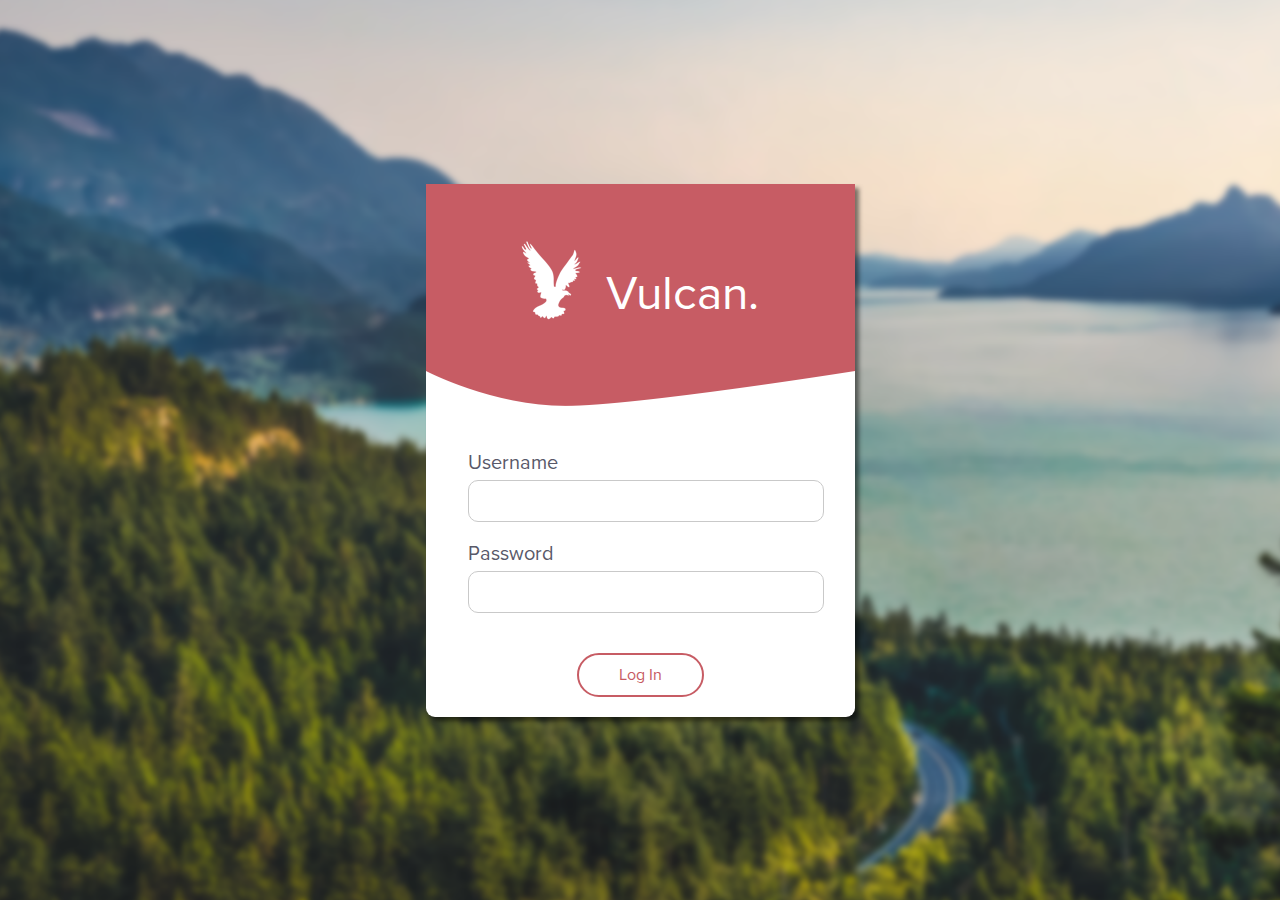
<file: index.html>
<!doctype html>
<html>
<head>
    <title>Vulcan Newscasting - Log In</title>
    <link rel="stylesheet" href="https://maxcdn.bootstrapcdn.com/font-awesome/4.4.0/css/font-awesome.min.css">
    <link rel="stylesheet" type="text/css" href="activeSession/css/import.css" />
</head>
<body class="login-body">
    <div class="login-container">
        <img class="login-panel-header" src="activeSession/images/login_header.png" />
        <div class="panel-headings">
            <img src="activeSession/images/eagle.png">
            <p>Vulcan.</p>
        </div>
        <form>
            <div class="form-elements-container">
                <p>Username</p>
                <input type="text" />
            </div>
            <div class="form-elements-container">
                <p>Password</p>
                <input type="password" />
            </div>
            <div class="button-container">
                <input type="submit" value="Log In" />
            </div>
        </form>
    </div>
</body>
</html>
</file>
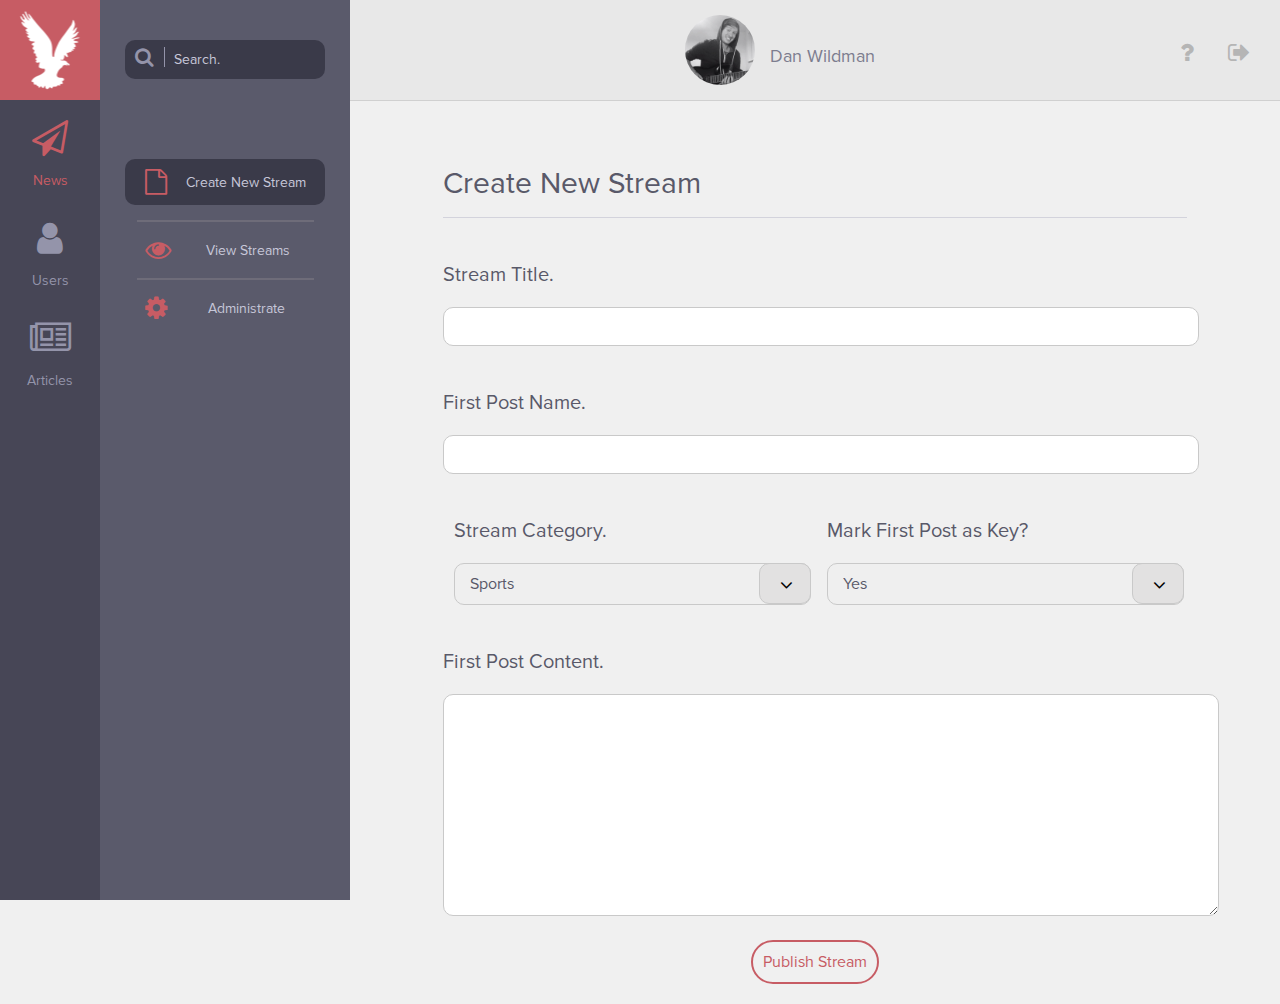
<file: activeSession/index.html>
<!doctype html>
<html>
<head>
    
</head>
    <title>Vulcan Newscasting - Create New Stream</title>
    <link rel="stylesheet" href="https://maxcdn.bootstrapcdn.com/font-awesome/4.4.0/css/font-awesome.min.css">
    <link rel="stylesheet" type="text/css" href="css/import.css" />
<body>
    <div class="primary-nav">
        <div class="primary-nav-container">
            <div class="primary-block"><img src="images/eagle.png" /></div>
            <div class="standard-block active">
                <i class="fa fa-paper-plane-o"></i>
                <a href="#">News</a>
            </div>
            <div class="standard-block">
                <i class="fa fa-user"></i>
                <a href="#">Users</a>
            </div>
            <div class="standard-block">
                <i class="fa fa-newspaper-o"></i>
                <a href="#">Articles</a>
            </div>
        </div>
    </div>
    <div class="secondary-nav">
        <div class="search">
            <i class="fa fa-search"></i>
            <input type="text" name="search" value="Search."/>
        </div>
        <div class="secondary-block active first clearfix">
            <i class="fa fa-file-o"></i>
            <a href="#">Create New Stream</a>
        </div>
        <hr></hr>
        <div class="secondary-block clearfix">
            <i class="fa fa-eye"></i>
            <a href="view/">View Streams</a>
        </div>
        <hr></hr>
        <div class="secondary-block clearfix">
            <i class="fa fa-cog"></i>
            <a href="admin/">Administrate</a>
        </div>
    </div>
    <div class="horizontal-nav">
        <div class="hnav-info">
            <img src="images/face_icon.jpg">
            <p>Dan Wildman</p>
            <div class="hnav-icons">
                <i class="fa fa-question"></i>
                <i class="fa fa-sign-out"></i>
            </div>
        </div>
    </div>
    <div class="main-body">
        <div class="body-container">
            <h1>Create New Stream</h1>
            <form class="form-container">
                <div class="fullwidth-container">
                    <p>Stream Title.</p>
                    <input type="text" />
                </div>
                <div class="midwidth-container">
                    <p>First Post Name.</p>
                    <input type="text" />
                </div>
                <div class="quarterwidth-container">
                    <p>Stream Category.</p>
                    <label>
                        <select>
                            <option value="sports" selected>Sports</option>
                            <option value="news">News</option>
                            <option value="varsity">Varsity</option>
                            <option value="special">Special</option>
                        </select>
                    </label>
                </div>
                <div class="quarterwidth-container">
                    <p>Mark First Post as Key?</p>
                    <label>
                        <select>
                            <option value="yes" selected>Yes</option>
                            <option value="no">No</option>
                        </select>
                    </label>
                </div>
                <div class="fullwidth-container">
                    <p>First Post Content.</p>
                    <textarea rows="10"></textarea>
                </div>
                <div class="button-container">
                    <input type="submit" value="Publish Stream">
                </div>
            </form>
        </div>
    </div>
</body>
</html>
</file>
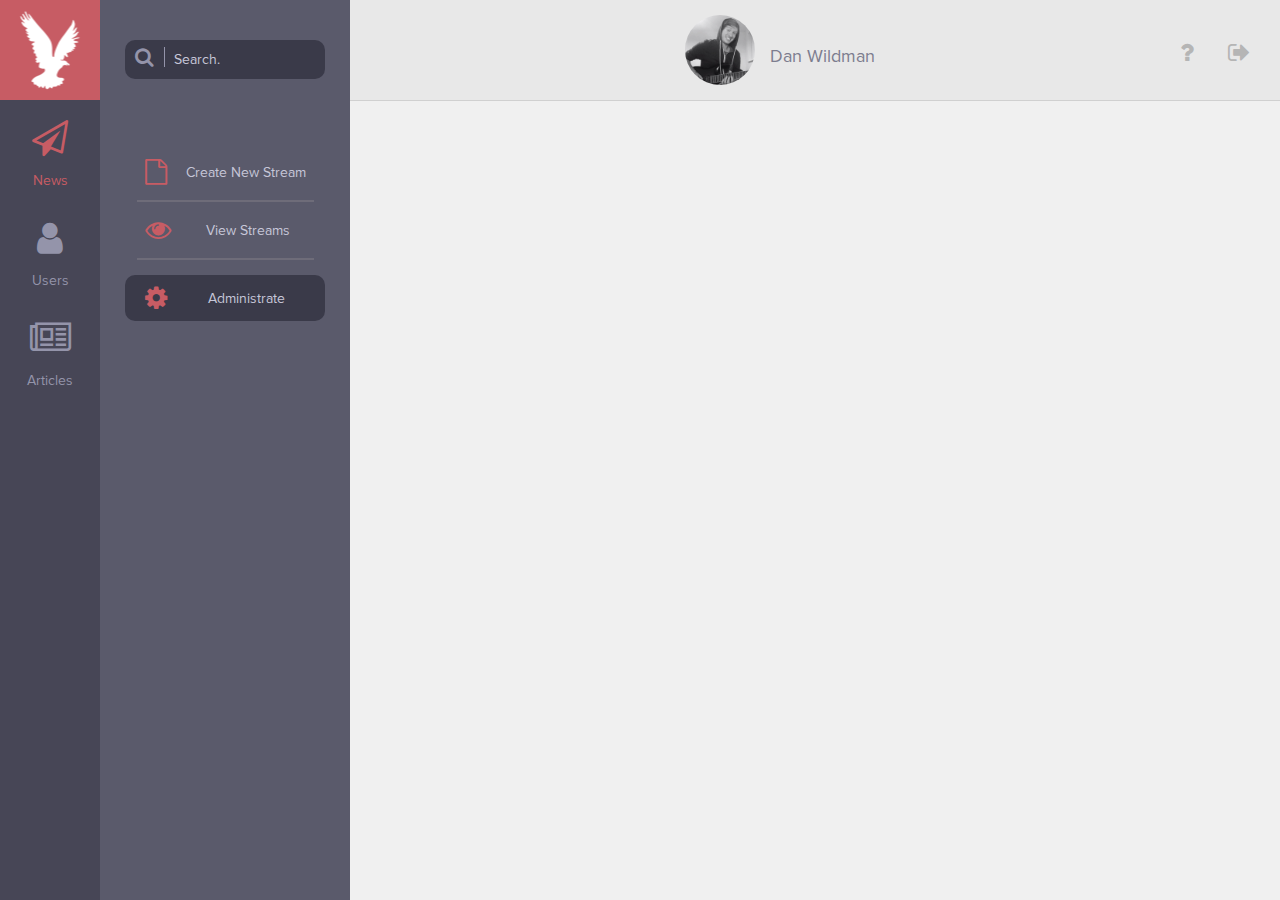
<file: admin/index.html>
<!doctype html>
<html>
<head>
    
</head>
    <title>Vulcan Newscasting - Administration</title>
    <link rel="stylesheet" href="https://maxcdn.bootstrapcdn.com/font-awesome/4.4.0/css/font-awesome.min.css">
    <link rel="stylesheet" type="text/css" href="../css/import.css" />
<body>
    <div class="primary-nav">
        <div class="primary-nav-container">
            <div class="primary-block"><img src="../images/eagle.png" /></div>
            <div class="standard-block active">
                <i class="fa fa-paper-plane-o"></i>
                <a href="#">News</a>
            </div>
            <div class="standard-block">
                <i class="fa fa-user"></i>
                <a href="#">Users</a>
            </div>
            <div class="standard-block">
                <i class="fa fa-newspaper-o"></i>
                <a href="#">Articles</a>
            </div>
        </div>
    </div>
    <div class="secondary-nav">
        <div class="search">
            <i class="fa fa-search"></i>
            <input type="text" name="search" value="Search."/>
        </div>
        <div class="secondary-block first clearfix">
            <i class="fa fa-file-o"></i>
            <a href="../">Create New Stream</a>
        </div>
        <hr></hr>
        <div class="secondary-block clearfix">
            <i class="fa fa-eye"></i>
            <a href="../view/">View Streams</a>
        </div>
        <hr></hr>
        <div class="secondary-block clearfix active">
            <i class="fa fa-cog"></i>
            <a href="../admin/">Administrate</a>
        </div>
    </div>
        <div class="horizontal-nav">
        <div class="hnav-info">
            <img src="../images/face_icon.jpg">
            <p>Dan Wildman</p>
            <div class="hnav-icons">
                <i class="fa fa-question"></i>
                <i class="fa fa-sign-out"></i>
            </div>
        </div>
    </div>
</body>
</html>
</file>
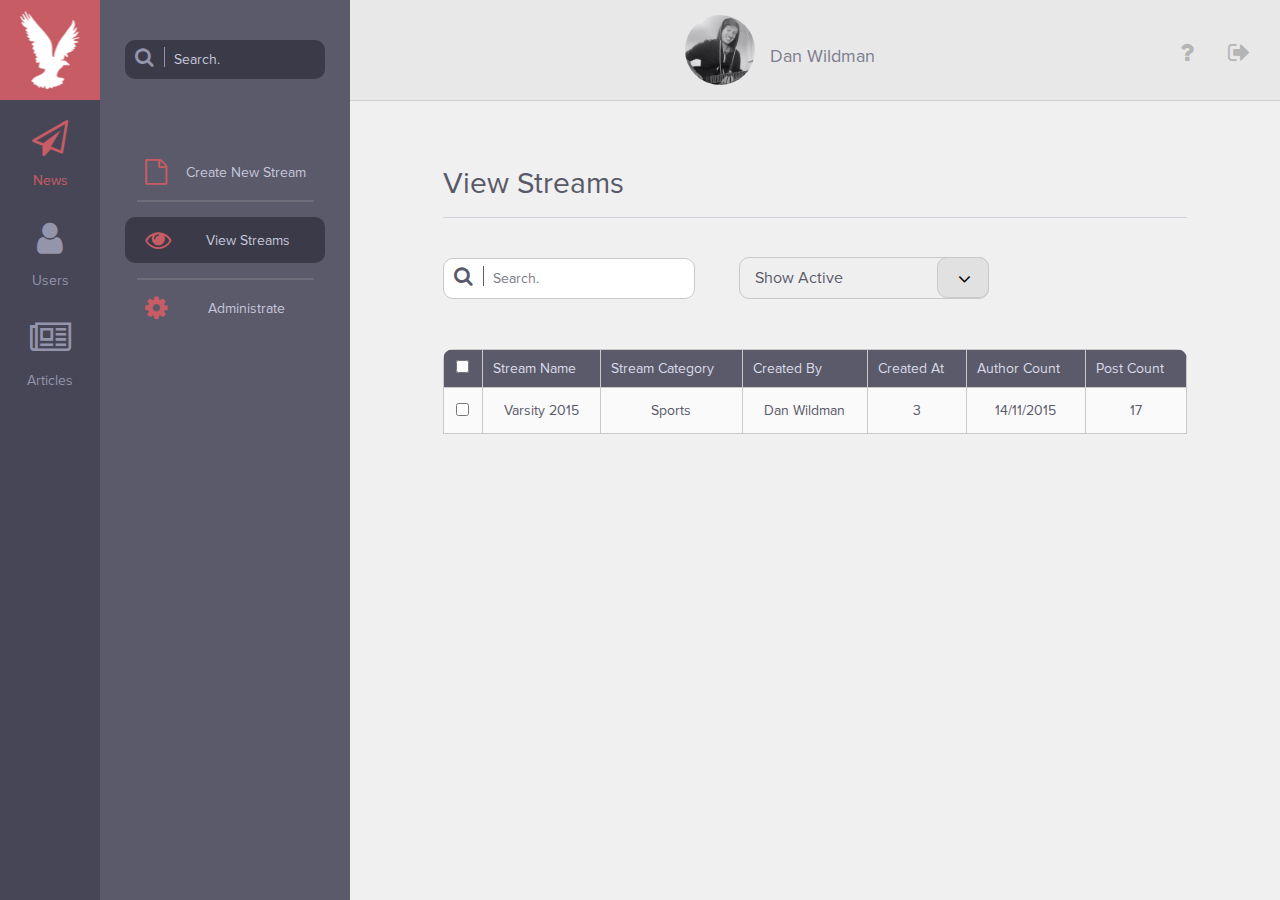
<file: view/index.html>
<!doctype html>
<html>
<head>
    
</head>
    <title>Vulcan Newscasting - View Streams</title>
    <link rel="stylesheet" href="https://maxcdn.bootstrapcdn.com/font-awesome/4.4.0/css/font-awesome.min.css">
    <link rel="stylesheet" type="text/css" href="../css/import.css" />
<body>
    <div class="primary-nav">
        <div class="primary-nav-container">
            <div class="primary-block"><img src="../images/eagle.png" /></div>
            <div class="standard-block active">
                <i class="fa fa-paper-plane-o"></i>
                <a href="#">News</a>
            </div>
            <div class="standard-block">
                <i class="fa fa-user"></i>
                <a href="#">Users</a>
            </div>
            <div class="standard-block">
                <i class="fa fa-newspaper-o"></i>
                <a href="#">Articles</a>
            </div>
        </div>
    </div>
    <div class="secondary-nav">
        <div class="search">
            <i class="fa fa-search"></i>
            <input type="text" name="search" value="Search."/>
        </div>
        <div class="secondary-block first clearfix">
            <i class="fa fa-file-o"></i>
            <a href="../">Create New Stream</a>
        </div>
        <hr></hr>
        <div class="secondary-block clearfix active">
            <i class="fa fa-eye"></i>
            <a href="../view/">View Streams</a>
        </div>
        <hr></hr>
        <div class="secondary-block clearfix">
            <i class="fa fa-cog"></i>
            <a href="../admin/">Administrate</a>
        </div>
    </div>
        <div class="horizontal-nav">
        <div class="hnav-info">
            <img src="../images/face_icon.jpg">
            <p>Dan Wildman</p>
            <div class="hnav-icons">
                <i class="fa fa-question"></i>
                <i class="fa fa-sign-out"></i>
            </div>
        </div>
    </div>
    <div class="main-body">
        <div class="body-container">
            <h1>View Streams</h1>
            <div class="search">
                <i class="fa fa-search"></i>
                <input type="text" name="search" value="Search."/>
            </div>
            <div class="stream-selector">
                <label>
                    <select>
                        <option value="active" selected>Show Active</option>
                        <option value="inactive">Show Inactive</option>
                        <option value="all">Show All</option>
                    </select>
                </label>
            </div>
            <div class="table-container">
                <table class="main-table">
                    <tr class="lead-row">
                        <td class="checkbox-container"><input class="table-override-check" type="checkbox" /></td>
                        <td><h7>Stream Name</h7></td>
                        <td><h7>Stream Category</h7></td>
                        <td><h7>Created By</h7></td>
                        <td><h7>Created At</h7></td>
                        <td><h7>Author Count</h7></td>
                        <td><h7>Post Count</h7></td>
                    </tr>
                    <tr class="standard-row">
                        <td class="checkbox-container"><input type="checkbox" /></td>
                        <td><p>Varsity 2015</p></td>
                        <td><p>Sports</p></td>
                        <td><p>Dan Wildman</p></td>
                        <td><p>3</p></td>
                        <td><p>14/11/2015</p></td>
                        <td><p>17</p></td>
                    </tr>
                </table>
            </div>
        </div>
    </div>
</body>
</html>
</file>
<file: activeSession/css/import.css>
/*! normalize.css v3.0.2 | MIT License | git.io/normalize */
/**
 * 1. Set default font family to sans-serif.
 * 2. Prevent iOS text size adjust after orientation change, without disabling
 *    user zoom.
 */
html {
  font-family: sans-serif;
  /* 1 */
  -ms-text-size-adjust: 100%;
  /* 2 */
  -webkit-text-size-adjust: 100%;
  /* 2 */ }

/**
 * Remove default margin.
 */
body {
  margin: 0; }

/* HTML5 display definitions
   ========================================================================== */
/**
 * Correct `block` display not defined for any HTML5 element in IE 8/9.
 * Correct `block` display not defined for `details` or `summary` in IE 10/11
 * and Firefox.
 * Correct `block` display not defined for `main` in IE 11.
 */
article,
aside,
details,
figcaption,
figure,
footer,
header,
hgroup,
main,
menu,
nav,
section,
summary {
  display: block; }

/**
 * 1. Correct `inline-block` display not defined in IE 8/9.
 * 2. Normalize vertical alignment of `progress` in Chrome, Firefox, and Opera.
 */
audio,
canvas,
progress,
video {
  display: inline-block;
  /* 1 */
  vertical-align: baseline;
  /* 2 */ }

/**
 * Prevent modern browsers from displaying `audio` without controls.
 * Remove excess height in iOS 5 devices.
 */
audio:not([controls]) {
  display: none;
  height: 0; }

/**
 * Address `[hidden]` styling not present in IE 8/9/10.
 * Hide the `template` element in IE 8/9/11, Safari, and Firefox < 22.
 */
[hidden],
template {
  display: none; }

/* Links
   ========================================================================== */
/**
 * Remove the gray background color from active links in IE 10.
 */
a {
  background-color: transparent; }

/**
 * Improve readability when focused and also mouse hovered in all browsers.
 */
a:active,
a:hover {
  outline: 0; }

/* Text-level semantics
   ========================================================================== */
/**
 * Address styling not present in IE 8/9/10/11, Safari, and Chrome.
 */
abbr[title] {
  border-bottom: 1px dotted; }

/**
 * Address style set to `bolder` in Firefox 4+, Safari, and Chrome.
 */
b,
strong {
  font-weight: bold; }

/**
 * Address styling not present in Safari and Chrome.
 */
dfn {
  font-style: italic; }

/**
 * Address variable `h1` font-size and margin within `section` and `article`
 * contexts in Firefox 4+, Safari, and Chrome.
 */
h1 {
  font-size: 2em;
  margin: 0.67em 0; }

/**
 * Address styling not present in IE 8/9.
 */
mark {
  background: #ff0;
  color: #000; }

/**
 * Address inconsistent and variable font size in all browsers.
 */
small {
  font-size: 80%; }

/**
 * Prevent `sub` and `sup` affecting `line-height` in all browsers.
 */
sub,
sup {
  font-size: 75%;
  line-height: 0;
  position: relative;
  vertical-align: baseline; }

sup {
  top: -0.5em; }

sub {
  bottom: -0.25em; }

/* Embedded content
   ========================================================================== */
/**
 * Remove border when inside `a` element in IE 8/9/10.
 */
img {
  border: 0; }

/**
 * Correct overflow not hidden in IE 9/10/11.
 */
svg:not(:root) {
  overflow: hidden; }

/* Grouping content
   ========================================================================== */
/**
 * Address margin not present in IE 8/9 and Safari.
 */
figure {
  margin: 1em 40px; }

/**
 * Address differences between Firefox and other browsers.
 */
hr {
  -moz-box-sizing: content-box;
  box-sizing: content-box;
  height: 0; }

/**
 * Contain overflow in all browsers.
 */
pre {
  overflow: auto; }

/**
 * Address odd `em`-unit font size rendering in all browsers.
 */
code,
kbd,
pre,
samp {
  font-family: monospace, monospace;
  font-size: 1em; }

/* Forms
   ========================================================================== */
/**
 * Known limitation: by default, Chrome and Safari on OS X allow very limited
 * styling of `select`, unless a `border` property is set.
 */
/**
 * 1. Correct color not being inherited.
 *    Known issue: affects color of disabled elements.
 * 2. Correct font properties not being inherited.
 * 3. Address margins set differently in Firefox 4+, Safari, and Chrome.
 */
button,
input,
optgroup,
select,
textarea {
  color: inherit;
  /* 1 */
  font: inherit;
  /* 2 */
  margin: 0;
  /* 3 */ }

/**
 * Address `overflow` set to `hidden` in IE 8/9/10/11.
 */
button {
  overflow: visible; }

/**
 * Address inconsistent `text-transform` inheritance for `button` and `select`.
 * All other form control elements do not inherit `text-transform` values.
 * Correct `button` style inheritance in Firefox, IE 8/9/10/11, and Opera.
 * Correct `select` style inheritance in Firefox.
 */
button,
select {
  text-transform: none; }

/**
 * 1. Avoid the WebKit bug in Android 4.0.* where (2) destroys native `audio`
 *    and `video` controls.
 * 2. Correct inability to style clickable `input` types in iOS.
 * 3. Improve usability and consistency of cursor style between image-type
 *    `input` and others.
 */
button,
html input[type="button"],
input[type="reset"],
input[type="submit"] {
  -webkit-appearance: button;
  /* 2 */
  cursor: pointer;
  /* 3 */ }

/**
 * Re-set default cursor for disabled elements.
 */
button[disabled],
html input[disabled] {
  cursor: default; }

/**
 * Remove inner padding and border in Firefox 4+.
 */
button::-moz-focus-inner,
input::-moz-focus-inner {
  border: 0;
  padding: 0; }

/**
 * Address Firefox 4+ setting `line-height` on `input` using `!important` in
 * the UA stylesheet.
 */
input {
  line-height: normal; }

/**
 * It's recommended that you don't attempt to style these elements.
 * Firefox's implementation doesn't respect box-sizing, padding, or width.
 *
 * 1. Address box sizing set to `content-box` in IE 8/9/10.
 * 2. Remove excess padding in IE 8/9/10.
 */
input[type="checkbox"],
input[type="radio"] {
  box-sizing: border-box;
  /* 1 */
  padding: 0;
  /* 2 */ }

/**
 * Fix the cursor style for Chrome's increment/decrement buttons. For certain
 * `font-size` values of the `input`, it causes the cursor style of the
 * decrement button to change from `default` to `text`.
 */
input[type="number"]::-webkit-inner-spin-button,
input[type="number"]::-webkit-outer-spin-button {
  height: auto; }

/**
 * 1. Address `appearance` set to `searchfield` in Safari and Chrome.
 * 2. Address `box-sizing` set to `border-box` in Safari and Chrome
 *    (include `-moz` to future-proof).
 */
input[type="search"] {
  -webkit-appearance: textfield;
  /* 1 */
  -moz-box-sizing: content-box;
  -webkit-box-sizing: content-box;
  /* 2 */
  box-sizing: content-box; }

/**
 * Remove inner padding and search cancel button in Safari and Chrome on OS X.
 * Safari (but not Chrome) clips the cancel button when the search input has
 * padding (and `textfield` appearance).
 */
input[type="search"]::-webkit-search-cancel-button,
input[type="search"]::-webkit-search-decoration {
  -webkit-appearance: none; }

/**
 * Define consistent border, margin, and padding.
 */
fieldset {
  border: 1px solid #c0c0c0;
  margin: 0 2px;
  padding: 0.35em 0.625em 0.75em; }

/**
 * 1. Correct `color` not being inherited in IE 8/9/10/11.
 * 2. Remove padding so people aren't caught out if they zero out fieldsets.
 */
legend {
  border: 0;
  /* 1 */
  padding: 0;
  /* 2 */ }

/**
 * Remove default vertical scrollbar in IE 8/9/10/11.
 */
textarea {
  overflow: auto; }

/**
 * Don't inherit the `font-weight` (applied by a rule above).
 * NOTE: the default cannot safely be changed in Chrome and Safari on OS X.
 */
optgroup {
  font-weight: bold; }

/* Tables
   ========================================================================== */
/**
 * Remove most spacing between table cells.
 */
table {
  border-collapse: collapse;
  border-spacing: 0; }

td,
th {
  padding: 0; }

@font-face {
  font-family: ProximaBold;
  src: url("../fonts/proxima_b.otf"); }
@font-face {
  font-family: ProximaReg;
  src: url("../fonts/proxima_r.otf"); }
.clearfix:after {
  content: "";
  display: table;
  clear: both; }

body {
  background-color: #F0F0F0; }

.primary-nav {
  top: 0;
  left: 0;
  height: 100%;
  width: 100px;
  position: fixed;
  background-color: #474656; }
  .primary-nav .primary-block {
    width: 100px;
    height: 100px;
    background-color: #C75C64;
    position: relative; }
    .primary-nav .primary-block img {
      top: 50%;
      left: 50%;
      transform: translate(-50%, -50%);
      position: relative; }
  .primary-nav .standard-block {
    width: 100px;
    height: 100px;
    text-align: center; }
    .primary-nav .standard-block i {
      padding-top: 20px;
      padding-bottom: 15px;
      font-size: 36px;
      display: block;
      color: #9494AA;
      transition: color ease .5s; }
    .primary-nav .standard-block a {
      text-decoration: none;
      font-size: 14px;
      font-family: "ProximaReg", sans-serif;
      color: #9494AA;
      transition: color ease .5s; }
    .primary-nav .standard-block:hover {
      cursor: pointer; }
      .primary-nav .standard-block:hover a {
        color: #C75C64; }
      .primary-nav .standard-block:hover i {
        color: #C75C64; }
  .primary-nav .active i {
    color: #C75C64; }
  .primary-nav .active a {
    color: #C75C64; }

.secondary-nav {
  top: 0;
  left: 0;
  height: 100%;
  width: 250px;
  position: fixed;
  background-color: #5A5A6B;
  margin-left: 100px; }
  .secondary-nav .search {
    margin-top: 40px;
    margin-left: 10%;
    width: 80%;
    background-color: #3A3A49;
    border-radius: 10px; }
    .secondary-nav .search i {
      padding-left: 10px;
      padding-right: 10px;
      display: inline-block;
      color: #9494AA;
      font-size: 20px;
      border-right: 1px solid #9494AA; }
    .secondary-nav .search input[type=text] {
      display: inline-block;
      width: 65%;
      border: none;
      background-color: transparent;
      padding-left: 5px;
      margin: 10px 0;
      color: #C6C6D8;
      font-family: "ProximaReg", sans-serif;
      font-size: 14px; }
  .secondary-nav .secondary-block {
    margin-top: 15px;
    margin-bottom: 15px;
    margin-left: 10%;
    width: 80%;
    text-align: center; }
    .secondary-nav .secondary-block i {
      color: #C75C64;
      font-size: 26px;
      float: left;
      padding-left: 20px; }
    .secondary-nav .secondary-block a {
      display: inline-block;
      text-decoration: none;
      color: #C6C6D8;
      font-family: "ProximaReg", sans-serif;
      font-size: 14px;
      padding-top: 5px; }
  .secondary-nav .first {
    margin-top: 80px; }
  .secondary-nav .active {
    background-color: #3A3A49;
    border-radius: 10px;
    padding-top: 10px;
    padding-bottom: 10px; }
  .secondary-nav hr {
    width: 70%;
    border-style: solid;
    border-color: #6E6C79;
    border-width: 1px; }

.horizontal-nav {
  width: auto;
  height: 100px;
  margin-left: 350px;
  background-color: #E8E8E8;
  border-bottom: 1px solid #D0D0D0; }
  .horizontal-nav .hnav-info {
    text-align: center; }
    .horizontal-nav .hnav-info img {
      width: 70px;
      height: 70px;
      border-radius: 45px;
      margin-top: 15px;
      margin-left: 60px;
      vertical-align: top; }
    .horizontal-nav .hnav-info p {
      margin-top: 45px;
      margin-left: 10px;
      display: inline-block;
      color: #7D7D8F;
      font-family: "ProximaReg", sans-serif;
      font-size: 18px; }
    .horizontal-nav .hnav-info .hnav-icons {
      display: inline;
      float: right; }
      .horizontal-nav .hnav-info .hnav-icons i {
        color: #B5B5B5;
        padding-left: 30px;
        font-size: 24px; }
        .horizontal-nav .hnav-info .hnav-icons i:last-child {
          margin-top: 40px;
          padding-right: 30px; }

.main-body {
  margin-top: 4em;
  margin-left: 350px; }
  .main-body .body-container {
    width: 1300px;
    margin: 0 auto; }
    .main-body .body-container h1 {
      font-family: "ProximaReg", sans-serif;
      font-size: 30px;
      color: #595969;
      margin-bottom: 0px;
      padding-bottom: 15px;
      border-bottom: 1px solid #D3D3DC;
      font-weight: 400; }
    .main-body .body-container .search {
      margin-top: 40px;
      width: 250px;
      background-color: white;
      border-radius: 10px;
      border: 1px solid #C9C9C9;
      display: inline-block; }
      .main-body .body-container .search i {
        padding-left: 10px;
        padding-right: 10px;
        display: inline-block;
        color: #5A5A6B;
        font-size: 20px;
        border-right: 1px solid #5A5A6B; }
      .main-body .body-container .search input[type=text] {
        display: inline-block;
        width: 65%;
        border: none;
        background-color: transparent;
        padding-left: 5px;
        margin: 10px 0;
        color: #7C7C88;
        font-family: "ProximaReg", sans-serif;
        font-size: 14px; }
    .main-body .body-container .form-container .fullwidth-container {
      margin-top: 25px;
      width: 100%;
      display: inline-block; }
    .main-body .body-container .form-container .midwidth-container {
      margin-top: 25px;
      width: 48%;
      display: inline-block; }
      .main-body .body-container .form-container .midwidth-container:first-child {
        margin-right: 2%;
        margin-left: 0px; }
      .main-body .body-container .form-container .midwidth-container:last-child {
        margin-right: 0px;
        margin-left: 2%; }
    .main-body .body-container .form-container .quarterwidth-container {
      margin-top: 25px;
      width: 24%;
      display: inline-block;
      margin-left: 1.5%; }
    .main-body .body-container .form-container p {
      font-family: "ProximaReg", sans-serif;
      font-size: 20px;
      font-weight: 400;
      color: #595969; }
    .main-body .body-container .form-container input[type=text] {
      width: 100%;
      padding: 10px 5px;
      margin: 0px 0;
      color: #595969;
      font-family: "ProximaReg", sans-serif;
      font-size: 14px;
      border-radius: 10px;
      border: 1px solid #C9C9C9; }
    .main-body .body-container .form-container label {
      position: relative; }
    .main-body .body-container .form-container label:after {
      font-family: "FontAwesome";
      font-size: 20px;
      content: '\F107';
      position: absolute;
      right: 18px;
      top: 0px;
      pointer-events: none; }
    .main-body .body-container .form-container label:before {
      content: '';
      right: 0px;
      width: 50px;
      height: 100%;
      padding-bottom: 22px;
      position: absolute;
      pointer-events: none;
      background-color: #E2E1E1;
      border: 1px solid #C9C9C9;
      border-radius: 10px; }
    .main-body .body-container .form-container select {
      -webkit-appearance: none;
      -moz-appearance: none;
      appearance: none;
      padding: 10px 15px;
      width: 100%;
      border: 1px solid #C9C9C9;
      border-radius: 10px;
      font-size: 16px;
      color: #595969;
      font-family: "ProximaReg", sans-serif; }
    .main-body .body-container .form-container textarea {
      width: 100%;
      padding: 10px 15px;
      border: 1px solid #C9C9C9;
      border-radius: 10px;
      font-family: "ProximaReg", sans-serif;
      font-size: 16px;
      color: #595969; }
    .main-body .body-container .form-container .button-container {
      text-align: center; }
    .main-body .body-container .form-container input[type=submit] {
      border-radius: 45px;
      border: 2px solid #C75C64;
      background-color: transparent;
      font-family: "ProximaReg", sans-serif;
      color: #C75C64;
      font-size: 16px;
      padding: 10px 10px;
      margin: 20px 0; }
  @media screen and (max-width: 1700px) {
    .main-body .body-container {
      width: 1100px; } }
  @media screen and (max-width: 1500px) {
    .main-body .body-container {
      width: 900px; } }
  @media screen and (max-width: 1280px) {
    .main-body .body-container {
      width: 80%; }
      .main-body .body-container .form-container .fullwidth-container {
        width: 100%; }
      .main-body .body-container .form-container .midwidth-container {
        width: 100%; }
      .main-body .body-container .form-container .quarterwidth-container {
        width: 48%; } }
  @media screen and (max-width: 950px) {
    .main-body .body-container {
      width: 80%; }
      .main-body .body-container .form-container .fullwidth-container {
        width: 100%; }
      .main-body .body-container .form-container .midwidth-container {
        width: 100%; }
      .main-body .body-container .form-container .quarterwidth-container {
        width: 100%; } }

html, body {
  height: 100%; }

.login-body {
  background-image: url(../images/login_background.png);
  background-size: cover;
  background-repeat: no-repeat;
  display: flex;
  justify-content: center;
  align-items: center; }
  .login-body .login-container {
    width: 429px;
    background-color: white;
    border-bottom-left-radius: 9px;
    border-bottom-right-radius: 9px;
    box-shadow: 4px 4px 4px 0px rgba(0, 0, 0, 0.5); }
    .login-body .login-container .panel-headings {
      text-align: center;
      margin-top: -170px;
      margin-bottom: 80px; }
      .login-body .login-container .panel-headings img {
        vertical-align: top; }
      .login-body .login-container .panel-headings p {
        display: inline-block;
        color: white;
        font-family: "ProximaReg", sans-serif;
        font-size: 48px;
        margin-top: 25px;
        padding-left: 20px; }
    .login-body .login-container form .form-elements-container {
      width: 80%;
      margin: 0 auto;
      margin-bottom: 20px; }
      .login-body .login-container form .form-elements-container p {
        font-family: "ProximaReg", sans-serif;
        font-size: 20px;
        color: #595969;
        margin-bottom: 5px; }
      .login-body .login-container form .form-elements-container input[type=text] {
        width: 100%;
        padding: 10px 5px;
        margin: 0px 0;
        color: #595969;
        font-family: "ProximaReg", sans-serif;
        font-size: 16px;
        border-radius: 10px;
        border: 1px solid #C9C9C9; }
      .login-body .login-container form .form-elements-container input[type=password] {
        width: 100%;
        padding: 10px 5px;
        margin: 0px 0;
        color: #595969;
        font-family: "ProximaReg", sans-serif;
        font-size: 16px;
        border-radius: 10px;
        border: 1px solid #C9C9C9; }
    .login-body .login-container form .button-container {
      text-align: center; }
      .login-body .login-container form .button-container input[type=submit] {
        border-radius: 45px;
        border: 2px solid #C75C64;
        background-color: transparent;
        font-family: "ProximaReg", sans-serif;
        color: #C75C64;
        font-size: 16px;
        padding: 10px 40px;
        margin: 20px 0; }

.stream-selector {
  display: inline-block;
  width: 250px;
  margin-left: 40px; }
  .stream-selector label {
    position: relative; }
  .stream-selector label:after {
    font-family: "FontAwesome";
    font-size: 20px;
    content: '\F107';
    position: absolute;
    right: 18px;
    top: 0px;
    pointer-events: none; }
  .stream-selector label:before {
    content: '';
    right: 0px;
    width: 50px;
    height: 100%;
    padding-bottom: 22px;
    position: absolute;
    pointer-events: none;
    background-color: #E2E1E1;
    border: 1px solid #C9C9C9;
    border-radius: 10px; }
  .stream-selector select {
    -webkit-appearance: none;
    -moz-appearance: none;
    appearance: none;
    padding: 10px 15px;
    width: 100%;
    border: 1px solid #C9C9C9;
    border-radius: 10px;
    font-size: 16px;
    color: #595969;
    font-family: "ProximaReg", sans-serif; }

.table-container {
  width: 100%;
  margin-top: 50px; }
  .table-container table {
    width: 100%;
    background-color: #FAFAFA;
    overflow: hidden;
    border-top-left-radius: 10px;
    border-top-right-radius: 10px; }
    .table-container table .checkbox-container {
      text-align: center; }
    .table-container table td {
      padding: 10px;
      border: 1px solid #C9C9C9; }
      .table-container table td p {
        margin: 4px;
        text-align: center;
        font-family: "ProximaReg", sans-serif;
        font-size: 14px;
        color: #595969; }
    .table-container table .lead-row {
      background-color: #5A5A6B;
      font-size: 14px;
      color: #DADAE8;
      font-family: "ProximaReg", sans-serif; }
</file>
<file: css/import.css>
/*! normalize.css v3.0.2 | MIT License | git.io/normalize */
/**
 * 1. Set default font family to sans-serif.
 * 2. Prevent iOS text size adjust after orientation change, without disabling
 *    user zoom.
 */
html {
  font-family: sans-serif;
  /* 1 */
  -ms-text-size-adjust: 100%;
  /* 2 */
  -webkit-text-size-adjust: 100%;
  /* 2 */ }

/**
 * Remove default margin.
 */
body {
  margin: 0; }

/* HTML5 display definitions
   ========================================================================== */
/**
 * Correct `block` display not defined for any HTML5 element in IE 8/9.
 * Correct `block` display not defined for `details` or `summary` in IE 10/11
 * and Firefox.
 * Correct `block` display not defined for `main` in IE 11.
 */
article,
aside,
details,
figcaption,
figure,
footer,
header,
hgroup,
main,
menu,
nav,
section,
summary {
  display: block; }

/**
 * 1. Correct `inline-block` display not defined in IE 8/9.
 * 2. Normalize vertical alignment of `progress` in Chrome, Firefox, and Opera.
 */
audio,
canvas,
progress,
video {
  display: inline-block;
  /* 1 */
  vertical-align: baseline;
  /* 2 */ }

/**
 * Prevent modern browsers from displaying `audio` without controls.
 * Remove excess height in iOS 5 devices.
 */
audio:not([controls]) {
  display: none;
  height: 0; }

/**
 * Address `[hidden]` styling not present in IE 8/9/10.
 * Hide the `template` element in IE 8/9/11, Safari, and Firefox < 22.
 */
[hidden],
template {
  display: none; }

/* Links
   ========================================================================== */
/**
 * Remove the gray background color from active links in IE 10.
 */
a {
  background-color: transparent; }

/**
 * Improve readability when focused and also mouse hovered in all browsers.
 */
a:active,
a:hover {
  outline: 0; }

/* Text-level semantics
   ========================================================================== */
/**
 * Address styling not present in IE 8/9/10/11, Safari, and Chrome.
 */
abbr[title] {
  border-bottom: 1px dotted; }

/**
 * Address style set to `bolder` in Firefox 4+, Safari, and Chrome.
 */
b,
strong {
  font-weight: bold; }

/**
 * Address styling not present in Safari and Chrome.
 */
dfn {
  font-style: italic; }

/**
 * Address variable `h1` font-size and margin within `section` and `article`
 * contexts in Firefox 4+, Safari, and Chrome.
 */
h1 {
  font-size: 2em;
  margin: 0.67em 0; }

/**
 * Address styling not present in IE 8/9.
 */
mark {
  background: #ff0;
  color: #000; }

/**
 * Address inconsistent and variable font size in all browsers.
 */
small {
  font-size: 80%; }

/**
 * Prevent `sub` and `sup` affecting `line-height` in all browsers.
 */
sub,
sup {
  font-size: 75%;
  line-height: 0;
  position: relative;
  vertical-align: baseline; }

sup {
  top: -0.5em; }

sub {
  bottom: -0.25em; }

/* Embedded content
   ========================================================================== */
/**
 * Remove border when inside `a` element in IE 8/9/10.
 */
img {
  border: 0; }

/**
 * Correct overflow not hidden in IE 9/10/11.
 */
svg:not(:root) {
  overflow: hidden; }

/* Grouping content
   ========================================================================== */
/**
 * Address margin not present in IE 8/9 and Safari.
 */
figure {
  margin: 1em 40px; }

/**
 * Address differences between Firefox and other browsers.
 */
hr {
  -moz-box-sizing: content-box;
  box-sizing: content-box;
  height: 0; }

/**
 * Contain overflow in all browsers.
 */
pre {
  overflow: auto; }

/**
 * Address odd `em`-unit font size rendering in all browsers.
 */
code,
kbd,
pre,
samp {
  font-family: monospace, monospace;
  font-size: 1em; }

/* Forms
   ========================================================================== */
/**
 * Known limitation: by default, Chrome and Safari on OS X allow very limited
 * styling of `select`, unless a `border` property is set.
 */
/**
 * 1. Correct color not being inherited.
 *    Known issue: affects color of disabled elements.
 * 2. Correct font properties not being inherited.
 * 3. Address margins set differently in Firefox 4+, Safari, and Chrome.
 */
button,
input,
optgroup,
select,
textarea {
  color: inherit;
  /* 1 */
  font: inherit;
  /* 2 */
  margin: 0;
  /* 3 */ }

/**
 * Address `overflow` set to `hidden` in IE 8/9/10/11.
 */
button {
  overflow: visible; }

/**
 * Address inconsistent `text-transform` inheritance for `button` and `select`.
 * All other form control elements do not inherit `text-transform` values.
 * Correct `button` style inheritance in Firefox, IE 8/9/10/11, and Opera.
 * Correct `select` style inheritance in Firefox.
 */
button,
select {
  text-transform: none; }

/**
 * 1. Avoid the WebKit bug in Android 4.0.* where (2) destroys native `audio`
 *    and `video` controls.
 * 2. Correct inability to style clickable `input` types in iOS.
 * 3. Improve usability and consistency of cursor style between image-type
 *    `input` and others.
 */
button,
html input[type="button"],
input[type="reset"],
input[type="submit"] {
  -webkit-appearance: button;
  /* 2 */
  cursor: pointer;
  /* 3 */ }

/**
 * Re-set default cursor for disabled elements.
 */
button[disabled],
html input[disabled] {
  cursor: default; }

/**
 * Remove inner padding and border in Firefox 4+.
 */
button::-moz-focus-inner,
input::-moz-focus-inner {
  border: 0;
  padding: 0; }

/**
 * Address Firefox 4+ setting `line-height` on `input` using `!important` in
 * the UA stylesheet.
 */
input {
  line-height: normal; }

/**
 * It's recommended that you don't attempt to style these elements.
 * Firefox's implementation doesn't respect box-sizing, padding, or width.
 *
 * 1. Address box sizing set to `content-box` in IE 8/9/10.
 * 2. Remove excess padding in IE 8/9/10.
 */
input[type="checkbox"],
input[type="radio"] {
  box-sizing: border-box;
  /* 1 */
  padding: 0;
  /* 2 */ }

/**
 * Fix the cursor style for Chrome's increment/decrement buttons. For certain
 * `font-size` values of the `input`, it causes the cursor style of the
 * decrement button to change from `default` to `text`.
 */
input[type="number"]::-webkit-inner-spin-button,
input[type="number"]::-webkit-outer-spin-button {
  height: auto; }

/**
 * 1. Address `appearance` set to `searchfield` in Safari and Chrome.
 * 2. Address `box-sizing` set to `border-box` in Safari and Chrome
 *    (include `-moz` to future-proof).
 */
input[type="search"] {
  -webkit-appearance: textfield;
  /* 1 */
  -moz-box-sizing: content-box;
  -webkit-box-sizing: content-box;
  /* 2 */
  box-sizing: content-box; }

/**
 * Remove inner padding and search cancel button in Safari and Chrome on OS X.
 * Safari (but not Chrome) clips the cancel button when the search input has
 * padding (and `textfield` appearance).
 */
input[type="search"]::-webkit-search-cancel-button,
input[type="search"]::-webkit-search-decoration {
  -webkit-appearance: none; }

/**
 * Define consistent border, margin, and padding.
 */
fieldset {
  border: 1px solid #c0c0c0;
  margin: 0 2px;
  padding: 0.35em 0.625em 0.75em; }

/**
 * 1. Correct `color` not being inherited in IE 8/9/10/11.
 * 2. Remove padding so people aren't caught out if they zero out fieldsets.
 */
legend {
  border: 0;
  /* 1 */
  padding: 0;
  /* 2 */ }

/**
 * Remove default vertical scrollbar in IE 8/9/10/11.
 */
textarea {
  overflow: auto; }

/**
 * Don't inherit the `font-weight` (applied by a rule above).
 * NOTE: the default cannot safely be changed in Chrome and Safari on OS X.
 */
optgroup {
  font-weight: bold; }

/* Tables
   ========================================================================== */
/**
 * Remove most spacing between table cells.
 */
table {
  border-collapse: collapse;
  border-spacing: 0; }

td,
th {
  padding: 0; }

@font-face {
  font-family: ProximaBold;
  src: url("../fonts/proxima_b.otf"); }
@font-face {
  font-family: ProximaReg;
  src: url("../fonts/proxima_r.otf"); }
.clearfix:after {
  content: "";
  display: table;
  clear: both; }

body {
  background-color: #F0F0F0; }

.primary-nav {
  top: 0;
  left: 0;
  height: 100%;
  width: 100px;
  position: fixed;
  background-color: #474656; }
  .primary-nav .primary-block {
    width: 100px;
    height: 100px;
    background-color: #C75C64;
    position: relative; }
    .primary-nav .primary-block img {
      top: 50%;
      left: 50%;
      transform: translate(-50%, -50%);
      position: relative; }
  .primary-nav .standard-block {
    width: 100px;
    height: 100px;
    text-align: center; }
    .primary-nav .standard-block i {
      padding-top: 20px;
      padding-bottom: 15px;
      font-size: 36px;
      display: block;
      color: #9494AA;
      transition: color ease .5s; }
    .primary-nav .standard-block a {
      text-decoration: none;
      font-size: 14px;
      font-family: "ProximaReg", sans-serif;
      color: #9494AA;
      transition: color ease .5s; }
    .primary-nav .standard-block:hover {
      cursor: pointer; }
      .primary-nav .standard-block:hover a {
        color: #C75C64; }
      .primary-nav .standard-block:hover i {
        color: #C75C64; }
  .primary-nav .active i {
    color: #C75C64; }
  .primary-nav .active a {
    color: #C75C64; }

.secondary-nav {
  top: 0;
  left: 0;
  height: 100%;
  width: 250px;
  position: fixed;
  background-color: #5A5A6B;
  margin-left: 100px; }
  .secondary-nav .search {
    margin-top: 40px;
    margin-left: 10%;
    width: 80%;
    background-color: #3A3A49;
    border-radius: 10px; }
    .secondary-nav .search i {
      padding-left: 10px;
      padding-right: 10px;
      display: inline-block;
      color: #9494AA;
      font-size: 20px;
      border-right: 1px solid #9494AA; }
    .secondary-nav .search input[type=text] {
      display: inline-block;
      width: 65%;
      border: none;
      background-color: transparent;
      padding-left: 5px;
      margin: 10px 0;
      color: #C6C6D8;
      font-family: "ProximaReg", sans-serif;
      font-size: 14px; }
  .secondary-nav .secondary-block {
    margin-top: 15px;
    margin-bottom: 15px;
    margin-left: 10%;
    width: 80%;
    text-align: center; }
    .secondary-nav .secondary-block i {
      color: #C75C64;
      font-size: 26px;
      float: left;
      padding-left: 20px; }
    .secondary-nav .secondary-block a {
      display: inline-block;
      text-decoration: none;
      color: #C6C6D8;
      font-family: "ProximaReg", sans-serif;
      font-size: 14px;
      padding-top: 5px; }
  .secondary-nav .first {
    margin-top: 80px; }
  .secondary-nav .active {
    background-color: #3A3A49;
    border-radius: 10px;
    padding-top: 10px;
    padding-bottom: 10px; }
  .secondary-nav hr {
    width: 70%;
    border-style: solid;
    border-color: #6E6C79;
    border-width: 1px; }

.horizontal-nav {
  width: auto;
  height: 100px;
  margin-left: 350px;
  background-color: #E8E8E8;
  border-bottom: 1px solid #D0D0D0; }
  .horizontal-nav .hnav-info {
    text-align: center; }
    .horizontal-nav .hnav-info img {
      width: 70px;
      height: 70px;
      border-radius: 45px;
      margin-top: 15px;
      margin-left: 60px;
      vertical-align: top; }
    .horizontal-nav .hnav-info p {
      margin-top: 45px;
      margin-left: 10px;
      display: inline-block;
      color: #7D7D8F;
      font-family: "ProximaReg", sans-serif;
      font-size: 18px; }
    .horizontal-nav .hnav-info .hnav-icons {
      display: inline;
      float: right; }
      .horizontal-nav .hnav-info .hnav-icons i {
        color: #B5B5B5;
        padding-left: 30px;
        font-size: 24px; }
        .horizontal-nav .hnav-info .hnav-icons i:last-child {
          margin-top: 40px;
          padding-right: 30px; }

.main-body {
  margin-top: 4em;
  margin-left: 350px; }
  .main-body .body-container {
    width: 1300px;
    margin: 0 auto; }
    .main-body .body-container h1 {
      font-family: "ProximaReg", sans-serif;
      font-size: 30px;
      color: #595969;
      margin-bottom: 0px;
      padding-bottom: 15px;
      border-bottom: 1px solid #D3D3DC;
      font-weight: 400; }
    .main-body .body-container .search {
      margin-top: 40px;
      width: 250px;
      background-color: white;
      border-radius: 10px;
      border: 1px solid #C9C9C9;
      display: inline-block; }
      .main-body .body-container .search i {
        padding-left: 10px;
        padding-right: 10px;
        display: inline-block;
        color: #5A5A6B;
        font-size: 20px;
        border-right: 1px solid #5A5A6B; }
      .main-body .body-container .search input[type=text] {
        display: inline-block;
        width: 65%;
        border: none;
        background-color: transparent;
        padding-left: 5px;
        margin: 10px 0;
        color: #7C7C88;
        font-family: "ProximaReg", sans-serif;
        font-size: 14px; }
    .main-body .body-container .form-container .fullwidth-container {
      margin-top: 25px;
      width: 100%;
      display: inline-block; }
    .main-body .body-container .form-container .midwidth-container {
      margin-top: 25px;
      width: 48%;
      display: inline-block; }
      .main-body .body-container .form-container .midwidth-container:first-child {
        margin-right: 2%;
        margin-left: 0px; }
      .main-body .body-container .form-container .midwidth-container:last-child {
        margin-right: 0px;
        margin-left: 2%; }
    .main-body .body-container .form-container .quarterwidth-container {
      margin-top: 25px;
      width: 24%;
      display: inline-block;
      margin-left: 1.5%; }
    .main-body .body-container .form-container p {
      font-family: "ProximaReg", sans-serif;
      font-size: 20px;
      font-weight: 400;
      color: #595969; }
    .main-body .body-container .form-container input[type=text] {
      width: 100%;
      padding: 10px 5px;
      margin: 0px 0;
      color: #595969;
      font-family: "ProximaReg", sans-serif;
      font-size: 14px;
      border-radius: 10px;
      border: 1px solid #C9C9C9; }
    .main-body .body-container .form-container label {
      position: relative; }
    .main-body .body-container .form-container label:after {
      font-family: "FontAwesome";
      font-size: 20px;
      content: '\F107';
      position: absolute;
      right: 18px;
      top: 0px;
      pointer-events: none; }
    .main-body .body-container .form-container label:before {
      content: '';
      right: 0px;
      width: 50px;
      height: 100%;
      padding-bottom: 22px;
      position: absolute;
      pointer-events: none;
      background-color: #E2E1E1;
      border: 1px solid #C9C9C9;
      border-radius: 10px; }
    .main-body .body-container .form-container select {
      -webkit-appearance: none;
      -moz-appearance: none;
      appearance: none;
      padding: 10px 15px;
      width: 100%;
      border: 1px solid #C9C9C9;
      border-radius: 10px;
      font-size: 16px;
      color: #595969;
      font-family: "ProximaReg", sans-serif; }
    .main-body .body-container .form-container textarea {
      width: 100%;
      padding: 10px 15px;
      border: 1px solid #C9C9C9;
      border-radius: 10px;
      font-family: "ProximaReg", sans-serif;
      font-size: 16px;
      color: #595969; }
    .main-body .body-container .form-container .button-container {
      text-align: center; }
    .main-body .body-container .form-container input[type=submit] {
      border-radius: 45px;
      border: 2px solid #C75C64;
      background-color: transparent;
      font-family: "ProximaReg", sans-serif;
      color: #C75C64;
      font-size: 16px;
      padding: 10px 10px;
      margin: 20px 0; }
  @media screen and (max-width: 1700px) {
    .main-body .body-container {
      width: 1100px; } }
  @media screen and (max-width: 1500px) {
    .main-body .body-container {
      width: 900px; } }
  @media screen and (max-width: 1280px) {
    .main-body .body-container {
      width: 80%; }
      .main-body .body-container .form-container .fullwidth-container {
        width: 100%; }
      .main-body .body-container .form-container .midwidth-container {
        width: 100%; }
      .main-body .body-container .form-container .quarterwidth-container {
        width: 48%; } }
  @media screen and (max-width: 950px) {
    .main-body .body-container {
      width: 80%; }
      .main-body .body-container .form-container .fullwidth-container {
        width: 100%; }
      .main-body .body-container .form-container .midwidth-container {
        width: 100%; }
      .main-body .body-container .form-container .quarterwidth-container {
        width: 100%; } }

html, body {
  height: 100%; }

.login-body {
  background-image: url(../images/login_background.png);
  background-size: cover;
  background-repeat: no-repeat;
  display: flex;
  justify-content: center;
  align-items: center; }
  .login-body .login-container {
    width: 429px;
    background-color: white;
    border-bottom-left-radius: 9px;
    border-bottom-right-radius: 9px;
    box-shadow: 4px 4px 4px 0px rgba(0, 0, 0, 0.5); }
    .login-body .login-container .panel-headings {
      text-align: center;
      margin-top: -150px;
      margin-bottom: 80px; }
      .login-body .login-container .panel-headings img {
        vertical-align: top; }
      .login-body .login-container .panel-headings p {
        display: inline-block;
        color: white;
        font-family: "ProximaReg", sans-serif;
        font-size: 40px;
        margin-top: 25px;
        padding-left: 20px; }
    .login-body .login-container form .form-elements-container {
      width: 80%;
      margin: 0 auto;
      margin-bottom: 20px; }
      .login-body .login-container form .form-elements-container p {
        font-family: "ProximaReg", sans-serif;
        font-size: 20px;
        color: #595969;
        margin-bottom: 5px; }
      .login-body .login-container form .form-elements-container input[type=text] {
        width: 100%;
        padding: 10px 5px;
        margin: 0px 0;
        color: #595969;
        font-family: "ProximaReg", sans-serif;
        font-size: 16px;
        border-radius: 10px;
        border: 1px solid #C9C9C9; }
      .login-body .login-container form .form-elements-container input[type=password] {
        width: 100%;
        padding: 10px 5px;
        margin: 0px 0;
        color: #595969;
        font-family: "ProximaReg", sans-serif;
        font-size: 16px;
        border-radius: 10px;
        border: 1px solid #C9C9C9; }
    .login-body .login-container form .button-container {
      text-align: center; }
      .login-body .login-container form .button-container input[type=submit] {
        border-radius: 45px;
        border: 2px solid #C75C64;
        background-color: transparent;
        font-family: "ProximaReg", sans-serif;
        color: #C75C64;
        font-size: 16px;
        padding: 10px 40px;
        margin: 20px 0; }

.stream-selector {
  display: inline-block;
  width: 250px;
  margin-left: 40px; }
  .stream-selector label {
    position: relative; }
  .stream-selector label:after {
    font-family: "FontAwesome";
    font-size: 20px;
    content: '\F107';
    position: absolute;
    right: 18px;
    top: 0px;
    pointer-events: none; }
  .stream-selector label:before {
    content: '';
    right: 0px;
    width: 50px;
    height: 100%;
    padding-bottom: 22px;
    position: absolute;
    pointer-events: none;
    background-color: #E2E1E1;
    border: 1px solid #C9C9C9;
    border-radius: 10px; }
  .stream-selector select {
    -webkit-appearance: none;
    -moz-appearance: none;
    appearance: none;
    padding: 10px 15px;
    width: 100%;
    border: 1px solid #C9C9C9;
    border-radius: 10px;
    font-size: 16px;
    color: #595969;
    font-family: "ProximaReg", sans-serif; }

.table-container {
  width: 100%;
  margin-top: 50px; }
  .table-container table {
    width: 100%;
    background-color: #FAFAFA;
    overflow: hidden;
    border-top-left-radius: 10px;
    border-top-right-radius: 10px; }
    .table-container table .checkbox-container {
      text-align: center; }
    .table-container table td {
      padding: 10px;
      border: 1px solid #C9C9C9; }
      .table-container table td p {
        margin: 4px;
        text-align: center;
        font-family: "ProximaReg", sans-serif;
        font-size: 14px;
        color: #595969; }
    .table-container table .lead-row {
      background-color: #5A5A6B;
      font-size: 14px;
      color: #DADAE8;
      font-family: "ProximaReg", sans-serif; }
</file>
